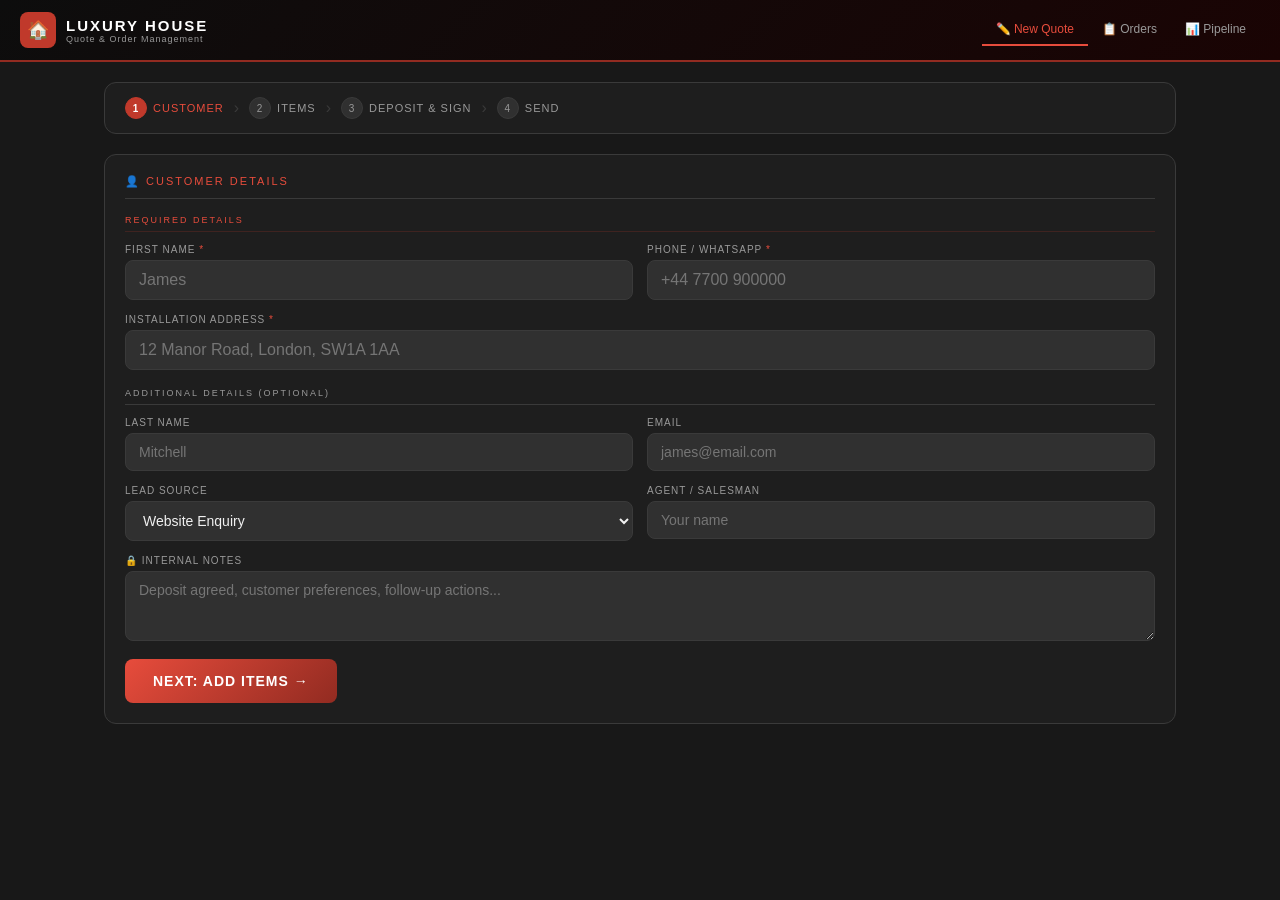
<file: index.html>
<!DOCTYPE html>
<html lang="en">
<head>
<meta charset="UTF-8">
<meta name="viewport" content="width=device-width, initial-scale=1.0, maximum-scale=5.0, user-scalable=yes">
<title>Luxury House — Quote & Order System</title>

<link rel="manifest" href="manifest.json">
<meta name="apple-mobile-web-app-capable" content="yes">
<meta name="apple-mobile-web-app-status-bar-style" content="black-translucent">
<meta name="apple-mobile-web-app-title" content="LuxuryHouse">
<link rel="apple-touch-icon" href="https://via.placeholder.com/192">
<link rel="stylesheet" href="css/styles.css">
</head>
<body>

<header>
  <div class="logo">
    <div class="logo-icon">🏠</div>
    <div>
      <div class="logo-text">Luxury House</div>
      <div class="logo-sub">Quote &amp; Order Management</div>
    </div>
  </div>
  <nav>
    <button class="nav-btn active" onclick="showPage('quote')" id="tab-quote">✏️ New Quote</button>
    <button class="nav-btn" onclick="showPage('orders')" id="tab-orders">📋 Orders</button>
    <button class="nav-btn" onclick="showPage('pipeline')" id="tab-pipeline">📊 Pipeline</button>
  </nav>
</header>

<main>

<!-- PAGE: QUOTE -->
<div class="page active" id="page-quote">
  <div class="stepper">
    <div class="step active" id="si-1"><span class="step-num">1</span> Customer</div>
    <div class="step-arrow">›</div>
    <div class="step" id="si-2"><span class="step-num">2</span> Items</div>
    <div class="step-arrow">›</div>
    <div class="step" id="si-3"><span class="step-num">3</span> Deposit &amp; Sign</div>
    <div class="step-arrow">›</div>
    <div class="step" id="si-4"><span class="step-num">4</span> Send</div>
  </div>

  <!-- STEP 1 -->
  <div class="quote-section active" id="qs-1">
    <div class="card">
      <div class="card-title">👤 Customer Details</div>
      <!-- Required fields — large and clear -->
      <div style="margin-bottom:18px">
        <div style="font-size:9px;letter-spacing:2px;text-transform:uppercase;color:var(--red-light);margin-bottom:12px;border-bottom:1px solid rgba(192,57,43,0.2);padding-bottom:6px">Required Details</div>
        <div class="form-grid">
          <div class="form-group">
            <label>First Name <span style="color:var(--red-light)">*</span></label>
            <input type="text" id="c-first" placeholder="James" style="font-size:16px">
          </div>
          <div class="form-group">
            <label>Phone / WhatsApp <span style="color:var(--red-light)">*</span></label>
            <input type="tel" id="c-phone" placeholder="+44 7700 900000" style="font-size:16px">
          </div>
          <div class="form-group full">
            <label>Installation Address <span style="color:var(--red-light)">*</span></label>
            <input type="text" id="c-address" placeholder="12 Manor Road, London, SW1A 1AA" style="font-size:16px">
          </div>
        </div>
      </div>

      <!-- Optional fields — smaller, collapsed feel -->
      <div style="margin-bottom:18px">
        <div style="font-size:9px;letter-spacing:2px;text-transform:uppercase;color:var(--text-muted);margin-bottom:12px;border-bottom:1px solid var(--border);padding-bottom:6px">Additional Details (optional)</div>
        <div class="form-grid">
          <div class="form-group">
            <label>Last Name</label>
            <input type="text" id="c-last" placeholder="Mitchell">
          </div>
          <div class="form-group">
            <label>Email</label>
            <input type="email" id="c-email" placeholder="james@email.com">
          </div>
          <div class="form-group">
            <label>Lead Source</label>
            <select id="c-source">
              <option>Website Enquiry</option><option>Referral</option><option>Social Media</option>
              <option>Showroom Visit</option><option>Google Ads</option><option>Other</option>
            </select>
          </div>
          <div class="form-group">
            <label>Agent / Salesman</label>
            <input type="text" id="c-surveyor" placeholder="Your name">
          </div>
          <div class="form-group full">
            <label>🔒 Internal Notes</label>
            <textarea id="c-notes" rows="2" placeholder="Deposit agreed, customer preferences, follow-up actions..."></textarea>
          </div>
        </div>
      </div>

      <div class="btn-row"><button class="btn btn-red" onclick="goStep(2)" style="font-size:14px;padding:14px 28px">Next: Add Items →</button></div>
    </div>
  </div>

  <!-- STEP 2 -->
  <div class="quote-section" id="qs-2">
    <div style="display:flex;justify-content:space-between;align-items:center;margin-bottom:16px;gap:12px">
      <div>
        <div style="font-size:18px;font-weight:bold;color:var(--red-light);letter-spacing:1px">Wardrobe Items</div>
        <div style="font-size:12px;color:var(--text-muted);margin-top:3px">One card per wardrobe or room — design, finish, interior and price all in one place</div>
      </div>
      <button class="btn btn-outline" onclick="addItem()" style="white-space:nowrap;flex-shrink:0">+ Add Room</button>
    </div>
    <div id="items-container"></div>
    <div class="btn-row" style="margin-top:20px">
      <button class="btn btn-dark btn-sm" onclick="goStep(1)">← Back</button>
      <button class="btn btn-red" onclick="goStep(3)" style="font-size:14px;padding:14px 28px">Next: Deposit &amp; Sign →</button>
    </div>
  </div>

  <!-- STEP 3 -->
  <div class="quote-section" id="qs-3">
    <div class="internal-box"><strong style="font-size:10px;letter-spacing:1px;text-transform:uppercase;display:block;margin-bottom:4px">🔒 Internal — not shown on customer quote</strong>Deposit details and agent notes are for your records only.</div>
    <div id="grand-total-display"></div>
    <div class="card">
      <div class="card-title">💳 Deposit & Payment</div>
      <div style="margin-bottom:16px">
        <div class="deposit-box dep-act" style="max-width:360px">
          <div class="deposit-label">Deposit Taken Today</div>
          <div style="display:flex;align-items:center;gap:6px;margin-top:6px">
            <span style="font-size:20px;color:#58d68d">£</span>
            <input type="number" id="deposit-actual" placeholder="e.g. 500"
              style="font-size:22px;font-weight:bold;color:#58d68d;background:transparent;border:none;border-bottom:2px solid #27ae60;border-radius:0;padding:4px 0;width:130px"
              oninput="updateGrandTotal()">
          </div>
          <div class="deposit-note">Enter the agreed deposit amount</div>
        </div>
      </div>
      <div id="balance-breakdown"></div>
      <div class="form-grid" style="margin-top:16px">
        <div class="form-group"><label>Payment Method</label>
          <select id="payment-method"><option>Bank Transfer</option><option>Card (in person)</option><option>Card (payment link)</option><option>Cash</option><option>Cheque</option></select>
        </div>
        <div class="form-group"><label>Expected Install Date</label><input type="date" id="install-date"></div>
        <div class="form-group"><label>Lead Time</label>
          <select id="lead-time"><option>6–8 Weeks</option><option>8–10 Weeks</option><option>10–12 Weeks</option><option>12–14 Weeks</option><option>Custom (see notes)</option></select>
        </div>
        <div class="form-group"><label>Discount (£)</label><input type="number" id="discount-amt" placeholder="0" oninput="updateGrandTotal()"></div>
      </div>
    </div>

    <div class="card">
      <div class="card-title">📄 Terms &amp; Conditions</div>
      <div class="tc-box">
        <strong>Bespoke Furniture Terms &amp; Conditions — Luxury House Online / Luxury Fitted Wardrobes</strong><br><br>
        <strong>1. Bespoke Orders.</strong> All furniture is manufactured to the customer's exact specifications. Orders are non-cancellable and non-refundable once manufacturing commences. Any deposit paid is strictly non-refundable.<br><br>
        <strong>2. Deposit &amp; Payment.</strong> A deposit is required to confirm the order. The balance is due in full on the day of installation prior to fitting. The company reserves the right to withhold installation until full payment is received.<br><br>
        <strong>3. Survey &amp; Dimensions.</strong> Dimensions are taken at survey. The customer must ensure the space is clear and accessible on the agreed installation date.<br><br>
        <strong>4. Lead Times.</strong> Estimated lead times are provided in good faith and are not contractually binding. Standard lead time is 6–14 weeks from deposit receipt.<br><br>
        <strong>5. Colours &amp; Finishes.</strong> Egger and Kronospan board samples are representative. Minor colour or grain variations within industry tolerances are not defects.<br><br>
        <strong>6. Warranty.</strong> 2-year workmanship warranty. 5-year structural warranty under normal domestic use. Does not cover misuse, moisture, heat, or third-party modifications.<br><br>
        <strong>7. Installation.</strong> Customer must provide clear access. Includes fitting and packaging waste removal. Company not responsible for redecoration after installation.<br><br>
        <strong>8. Overdue Balances.</strong> Outstanding balances incur interest at 8% per annum after 14 days. The company reserves the right to recover goods in cases of non-payment.<br><br>
        <strong>9. Governing Law.</strong> These terms are governed by the laws of England and Wales.<br><br>
        <strong>10. Quote Validity.</strong> This quote is valid for 30 days from the date of issue.
      </div>
      <div class="tc-accept">
        <input type="checkbox" id="tc-checkbox">
        <label for="tc-checkbox" style="text-transform:none;letter-spacing:0;font-size:13px;color:var(--text)">I confirm the customer has been presented with and agrees to these Terms &amp; Conditions.</label>
      </div>
    </div>

    <div class="card">
      <div class="card-title">✍️ Signatures</div>
      <div class="form-grid">
        <div>
          <div style="font-size:10px;letter-spacing:1px;text-transform:uppercase;color:var(--text-muted);margin-bottom:6px">Customer Signature</div>
          <canvas id="sig-customer" class="sig-canvas" height="120"></canvas>
          <button class="btn btn-dark btn-sm" style="margin-top:6px" onclick="clearSig('sig-customer')">Clear</button>
          <div class="form-grid" style="margin-top:10px;grid-template-columns:1fr 1fr;gap:10px">
            <div class="form-group"><label>Customer Printed Name</label><input type="text" id="sig-customer-name" placeholder="Full name"></div>
            <div class="form-group"><label>Date Signed</label><input type="date" id="sig-customer-date"></div>
          </div>
        </div>
        <div>
          <div style="font-size:10px;letter-spacing:1px;text-transform:uppercase;color:var(--text-muted);margin-bottom:6px">Agent Signature</div>
          <canvas id="sig-agent" class="sig-canvas" height="120"></canvas>
          <button class="btn btn-dark btn-sm" style="margin-top:6px" onclick="clearSig('sig-agent')">Clear</button>
          <div class="form-group" style="margin-top:10px"><label>Agent Printed Name</label><input type="text" id="sig-agent-name" placeholder="Full name"></div>
        </div>
      </div>
    </div>

    <div class="btn-row">
      <button class="btn btn-dark btn-sm" onclick="goStep(2)">← Back</button>
      <button class="btn btn-red" onclick="goStep(4)">Next: Preview &amp; Send →</button>
    </div>
  </div>

  <!-- STEP 4 -->
  <div class="quote-section" id="qs-4">
    <div class="card">
      <div class="card-title">📤 Preview &amp; Send</div>
      <div class="btn-row">
        <button class="btn btn-red" onclick="openQuotePreview()">👁️ Preview Quote</button>
        <button class="btn btn-info" onclick="sendEmail()">📧 Email Customer</button>
        <button class="btn btn-whatsapp" onclick="sendWhatsapp()">💬 WhatsApp</button>
        <button class="btn btn-success" onclick="saveOrder()">✅ Save &amp; Track Order</button>
      </div>
      <p class="muted" style="margin-top:12px;font-size:12px">Once saved, the order appears in Orders and Pipeline for your whole team.</p>
    </div>
    <div id="final-preview" style="margin-top:16px"></div>
    <div class="btn-row"><button class="btn btn-dark btn-sm" onclick="goStep(3)">← Back</button></div>
  </div>
</div>

<!-- PAGE: ORDERS -->
<div class="page" id="page-orders">
  <div style="display:flex;justify-content:space-between;align-items:center;margin-bottom:18px">
    <h2 style="font-size:18px;color:var(--red-light);letter-spacing:2px;text-transform:uppercase">All Orders</h2>
    <div style="display:flex;gap:8px;align-items:center">
      <select id="status-filter" onchange="renderOrders()" style="width:auto;font-size:12px;padding:7px 10px">
        <option value="">All Statuses</option>
        <option value="Quoted">Quoted</option>
        <option value="Deposit Taken">Deposit Taken</option>
        <option value="In Manufacture">In Manufacture</option>
        <option value="Delivery Scheduled">Delivery Scheduled</option>
        <option value="Installed">Installed</option>
        <option value="Complete">Complete</option>
      </select>
      <button class="btn btn-red btn-sm" onclick="showPage('quote')">+ New Quote</button>
    </div>
  </div>
  <div class="orders-grid" id="orders-list"><div class="muted" style="text-align:center;padding:40px">No orders yet.</div></div>
</div>

<!-- PAGE: PIPELINE -->
<div class="page" id="page-pipeline">
  <div style="display:flex;justify-content:space-between;align-items:center;margin-bottom:18px">
    <h2 style="font-size:18px;color:var(--red-light);letter-spacing:2px;text-transform:uppercase">Pipeline</h2>
    <div id="pipeline-summary" class="muted"></div>
  </div>
  <div class="pipeline" id="pipeline-board"></div>
</div>

</main>

<!-- FLOATING SKETCH BUTTON -->

<!-- FULL SCREEN SKETCH DESIGNER -->
<div class="sketch-overlay" id="sketch-overlay">
  <div class="sketch-overlay-header">
    <div style="display:flex;align-items:center;gap:14px">
      <div class="sketch-overlay-title">✏️ Wardrobe Designer</div>
      <div class="sketch-item-selector" id="sk-item-selector"></div>
    </div>
    <div style="display:flex;gap:8px;align-items:center">
      <span class="sketch-status" id="sk-status">Front view • Scale drawing</span>
      <button class="sketch-close-btn" onclick="closeSketchDesigner()">✕ Close</button>
    </div>
  </div>

  <div class="sketch-overlay-body">
    <!-- SIDEBAR: Tools -->
    <div class="sketch-sidebar">

      <div class="sketch-sidebar-section">
        <div class="sketch-sidebar-title">Drawing Tools</div>
        <div class="sketch-tool-grid">
          <button class="sk-tool active" id="sktool-select" onclick="skSetTool('select')">↖<span>Select</span></button>
          <button class="sk-tool" id="sktool-wall" onclick="skSetTool('wall')">▭<span>Wall Unit</span></button>
          <button class="sk-tool" id="sktool-corner" onclick="skSetTool('corner')">⌐<span>Corner</span></button>
          <button class="sk-tool" id="sktool-triangle" onclick="skSetTool('triangle')">△<span>Angled</span></button>
          <button class="sk-tool" id="sktool-door" onclick="skSetTool('door-l')" title="Left-hand door">🚪<span>Door L</span></button>
          <button class="sk-tool" id="sktool-door-r" onclick="skSetTool('door-r')" title="Right-hand door">🚪<span>Door R</span></button>
          <button class="sk-tool" id="sktool-shelf" onclick="skSetTool('shelf')">▬<span>Shelf</span></button>
          <button class="sk-tool" id="sktool-hanging" onclick="skSetTool('hanging')">〰<span>Rail</span></button>
          <button class="sk-tool" id="sktool-drawer" onclick="skSetTool('drawer')">▤<span>Drawer</span></button>
          <button class="sk-tool" id="sktool-text" onclick="skSetTool('text')">T<span>Label</span></button>
          <button class="sk-tool" id="sktool-pen" onclick="skSetTool('pen')" style="grid-column:1/-1">✏️<span>Freehand</span></button>
        </div>
      </div>

      <div class="sketch-sidebar-section">
        <div class="sketch-sidebar-title">Quick Insert — Presets</div>
        <div class="sk-presets">
          <button class="sk-preset" onclick="skInsertPreset('single-wardrobe')">Single<br>Wardrobe</button>
          <button class="sk-preset" onclick="skInsertPreset('double-wardrobe')">Double<br>Wardrobe</button>
          <button class="sk-preset" onclick="skInsertPreset('triple-wardrobe')">Triple<br>Wardrobe</button>
          <button class="sk-preset" onclick="skInsertPreset('corner-unit')">Corner<br>Unit</button>
          <button class="sk-preset" onclick="skInsertPreset('tall-shelf')">Shelf<br>Tower</button>
          <button class="sk-preset" onclick="skInsertPreset('single-drawer')">Single<br>Drawer</button>
          <button class="sk-preset" onclick="skInsertPreset('dressing-desk')">Desk &amp;<br>Mirror</button>
          <button class="sk-preset" onclick="skInsertPreset('top-box')">Top<br>Box</button>
        </div>
      </div>

      <div class="sketch-sidebar-section">
        <div class="sketch-sidebar-title">Colour</div>
        <div class="colour-swatch-row">
          <div class="sk-colour active" style="background:#1a1a1a" onclick="skSetColour('#1a1a1a',this)" title="Black"></div>
          <div class="sk-colour" style="background:#c0392b" onclick="skSetColour('#c0392b',this)" title="Red"></div>
          <div class="sk-colour" style="background:#2c3e50" onclick="skSetColour('#2c3e50',this)" title="Navy"></div>
          <div class="sk-colour" style="background:#7f8c8d" onclick="skSetColour('#7f8c8d',this)" title="Grey"></div>
          <div class="sk-colour" style="background:#d4b896" onclick="skSetColour('#d4b896',this)" title="Oak"></div>
          <div class="sk-colour" style="background:#5c3d1e" onclick="skSetColour('#5c3d1e',this)" title="Walnut"></div>
          <div class="sk-colour" style="background:#f8f8f8;border:1px solid #ccc" onclick="skSetColour('#f8f8f8',this)" title="White"></div>
          <div class="sk-colour" style="background:#c9a84c" onclick="skSetColour('#c9a84c',this)" title="Gold"></div>
        </div>
      </div>

      <div class="sketch-sidebar-section">
        <div class="sketch-sidebar-title">Stroke Weight</div>
        <div class="sk-size-row">
          <button class="sk-size" id="sksize-1" onclick="skSetSize(1)">Fine</button>
          <button class="sk-size active" id="sksize-2" onclick="skSetSize(2)">Med</button>
          <button class="sk-size" id="sksize-3" onclick="skSetSize(3)">Bold</button>
        </div>
      </div>

      <div class="sketch-sidebar-section">
        <div class="sketch-sidebar-title">Label Text</div>
        <div class="sk-label-row">
          <input type="text" id="sk-label-input" placeholder="e.g. Rail, Shoe shelf..." style="font-size:12px">
          <button class="sk-preset" style="grid-column:1/-1;padding:7px" onclick="skSetTool('text')">→ Click canvas to place</button>
        </div>
      </div>

      <div class="sketch-sidebar-section">
        <div class="sketch-sidebar-title">History</div>
        <div style="display:grid;grid-template-columns:1fr 1fr;gap:5px">
          <button class="sk-preset" onclick="skUndo()">↩ Undo</button>
          <button class="sk-preset" onclick="skClear()">🗑 Clear</button>
          <button class="sk-preset" id="sk-delete-btn" onclick="skDeleteSelected()"
            style="grid-column:1/-1;background:rgba(192,57,43,0.25);border-color:var(--red-dark);color:#e74c3c;display:none">
            🗑 Delete Selected
          </button>
        </div>
        <div style="margin-top:6px">
          <div class="sketch-sidebar-title" style="margin-bottom:5px">Group Select</div>
          <div style="font-size:9px;color:var(--text-muted);line-height:1.5;margin-bottom:5px">
            Draw a lasso rect over shapes, then drag to move group
          </div>
          <button class="sk-tool${skState&&skState.tool==='lasso'?' active':''}" id="sktool-lasso"
            onclick="skSetTool('lasso')" style="width:100%;flex-direction:row;justify-content:center;gap:6px;padding:7px">
            ⬚<span>Lasso Move</span>
          </button>
          <button class="sk-preset" onclick="skSelectAll()" style="width:100%;margin-top:5px">Select All → Move</button>
        </div>
      </div>

    </div>

    <div class="sketch-canvas-area">
      <div class="sketch-canvas-wrap">
        <canvas id="sk-main-canvas"></canvas>
      </div>
    </div>

  </div><!-- end sketch-overlay-body -->

  <div class="sketch-bottom-bar">
    <div style="display:flex;gap:10px;font-size:11px;color:var(--text-muted);flex-wrap:wrap">
      <span>💡 <strong style="color:var(--text)">Drag</strong> to draw shapes</span>
      <span>· <strong style="color:var(--text)">Select</strong> then drag to move · drag handle to resize</span>
      <span>· <strong style="color:var(--text)">Delete / ⌫</strong> removes selected</span>
      <span>· <strong style="color:var(--text)">Double-click</strong> any label/size to edit value</span>
    </div>
    <div style="display:flex;gap:8px">
      <button class="sketch-save-btn" style="background:#333;border:1px solid #555" onclick="skPrintFactory()">🖨️ Print Factory Sheet</button>
      <button class="sketch-save-btn" onclick="skSaveToItem()">💾 Save Design to Quote</button>
    </div>
  </div>
</div>

<!-- QUOTE PREVIEW MODAL -->
<div class="modal-overlay" id="modal-preview">
  <div class="modal" style="max-width:860px">
    <div class="modal-header">
      <span style="color:var(--red-light);font-size:12px;letter-spacing:2px;text-transform:uppercase">Customer Quote Preview</span>
      <button class="close-btn" onclick="closeModal('modal-preview')">×</button>
    </div>
    <div class="modal-body"><div id="quote-preview-content"></div></div>
    <div class="modal-footer">
      <button class="btn btn-info btn-sm" onclick="sendEmail()">📧 Email</button>
      <button class="btn btn-whatsapp btn-sm" onclick="sendWhatsapp()">💬 WhatsApp</button>
      <button class="btn btn-dark btn-sm" onclick="closeModal('modal-preview')">Close</button>
    </div>
  </div>
</div>

<!-- ORDER DETAIL MODAL -->
<div class="modal-overlay" id="modal-order">
  <div class="modal">
    <div class="modal-header">
      <span id="modal-order-title" style="color:var(--red-light);font-size:12px;letter-spacing:2px;text-transform:uppercase">Order Detail</span>
      <button class="close-btn" onclick="closeModal('modal-order')">×</button>
    </div>
    <div class="modal-body" id="modal-order-body"></div>
    <div class="modal-footer"><button class="btn btn-dark btn-sm" onclick="closeModal('modal-order')">Close</button></div>
  </div>
</div>

<div id="toast"></div>
<div id="print-frame">
  <div id="print-frame-inner">
    <div class="print-toolbar no-print">
      <button onclick="window.print()" style="padding:8px 18px;background:#c0392b;color:#fff;border:none;border-radius:7px;cursor:pointer;font-size:13px;font-weight:bold">🖨️ Print / Save PDF</button>
      <button onclick="closePrintFrame()" style="padding:8px 14px;background:#eee;color:#333;border:none;border-radius:7px;cursor:pointer;font-size:13px">✕ Close</button>
    </div>
    <div id="print-frame-content"></div>
  </div>
</div>

<script src="js/data.js"></script>
<script src="js/app.js"></script>
<script src="js/sketch.js"></script>
<script src="js/items.js"></script>
<script src="js/pricing.js"></script>
<script src="js/quote.js"></script>
<script src="js/orders.js"></script>
</body>
</html>
</file>
<file: css/styles.css>
:root {
    --red: #c0392b; --red-dark: #922b21; --red-light: #e74c3c;
    --bg: #181818; --black2: #1e1e1e; --black3: #262626; --black4: #303030;
    --border: #3a3a3a; --text: #f0f0f0; --text-muted: #999;
    --gold: #c9a84c; --success: #27ae60; --warning: #f39c12; --info: #2980b9;
    --radius: 12px;
  }
  * { box-sizing: border-box; margin: 0; padding: 0; }
  body { font-family: Arial, sans-serif; background: var(--bg); color: var(--text); min-height: 100vh; }

  header { background: linear-gradient(135deg, #0d0d0d 0%, #1a0404 100%); border-bottom: 2px solid var(--red-dark); padding: 0 20px; display: flex; align-items: center; justify-content: space-between; height: 62px; position: sticky; top: 0; z-index: 100; }
  .logo-icon { width: 36px; height: 36px; background: var(--red); border-radius: 8px; display: flex; align-items: center; justify-content: center; font-size: 18px; margin-right: 10px; }
  .logo { display: flex; align-items: center; }
  .logo-text { font-size: 15px; color: #fff; letter-spacing: 2px; text-transform: uppercase; font-weight: bold; }
  .logo-sub { font-size: 9px; color: var(--text-muted); letter-spacing: 1px; }
  nav { display: flex; }
  .nav-btn { background: none; border: none; color: var(--text-muted); font-size: 12px; padding: 8px 14px; cursor: pointer; border-bottom: 2px solid transparent; transition: all 0.2s; font-family: inherit; }
  .nav-btn.active { color: var(--red-light); border-bottom-color: var(--red-light); }

  main { max-width: 1100px; margin: 0 auto; padding: 20px 14px; }
  .page { display: none; } .page.active { display: block; }

  .card { background: var(--black2); border: 1px solid var(--border); border-radius: var(--radius); padding: 20px; margin-bottom: 18px; }
  .card-title { font-size: 11px; letter-spacing: 2px; text-transform: uppercase; color: var(--red-light); margin-bottom: 16px; padding-bottom: 10px; border-bottom: 1px solid var(--border); }

  .form-grid { display: grid; grid-template-columns: 1fr 1fr; gap: 14px; }
  .form-grid-3 { display: grid; grid-template-columns: 1fr 1fr 1fr; gap: 14px; }
  .form-group { display: flex; flex-direction: column; gap: 5px; }
  .form-group.full { grid-column: 1 / -1; }
  label { font-size: 10px; letter-spacing: 1px; text-transform: uppercase; color: var(--text-muted); }
  input, select, textarea { background: var(--black4); border: 1px solid var(--border); color: var(--text); padding: 10px 13px; border-radius: 8px; font-size: 14px; font-family: inherit; width: 100%; transition: border-color 0.2s; }
  input:focus, select:focus, textarea:focus { outline: none; border-color: var(--red); }
  textarea { resize: vertical; min-height: 70px; }

  .btn { padding: 12px 18px; border-radius: 8px; border: none; cursor: pointer; font-size: 12px; letter-spacing: 1px; text-transform: uppercase; font-family: inherit; transition: all 0.2s; display: inline-flex; align-items: center; gap: 6px; font-weight: bold; min-height: 44px; touch-action: manipulation; }
  .btn-red { background: linear-gradient(135deg, var(--red-light), var(--red-dark)); color: #fff; }
  .btn-outline { background: none; border: 1px solid var(--red); color: var(--red-light); }
  .btn-dark { background: var(--black4); border: 1px solid var(--border); color: var(--text); }
  .btn-success { background: var(--success); color: #fff; }
  .btn-info { background: var(--info); color: #fff; }
  .btn-whatsapp { background: #25D366; color: #fff; }
  .btn-danger { background: var(--red-dark); color: #fff; }
  .btn-sm { padding: 7px 13px; font-size: 11px; }
  .btn-row { display: flex; gap: 9px; flex-wrap: wrap; margin-top: 16px; }

  .toggle-group { display: flex; flex-wrap: wrap; gap: 7px; }
  .toggle-opt { padding: 7px 14px; border-radius: 18px; border: 1px solid var(--border); cursor: pointer; font-size: 13px; transition: all 0.2s; color: var(--text-muted); background: var(--black3); user-select: none; }
  .toggle-opt.selected { border-color: var(--red); color: var(--red-light); background: rgba(192,57,43,0.12); }

  .swatch-grid { display: grid; grid-template-columns: repeat(auto-fill, 70px); gap: 8px; }
  .swatch { width: 70px; border-radius: 8px; cursor: pointer; border: 3px solid transparent; transition: all 0.2s; overflow: hidden; }
  .swatch.selected { border-color: var(--red-light); transform: scale(1.08); }
  .swatch-colour { height: 44px; }
  .swatch-name { font-size: 7px; color: var(--text-muted); text-align: center; padding: 3px 2px; background: var(--black3); line-height: 1.3; }
  .swatch.selected .swatch-name { color: var(--red-light); }

  .stepper { display: flex; align-items: center; margin-bottom: 20px; overflow-x: auto; padding: 10px 14px; background: var(--black2); border-radius: var(--radius); border: 1px solid var(--border); gap: 4px; }
  .step { display: flex; align-items: center; gap: 6px; font-size: 11px; letter-spacing: 1px; text-transform: uppercase; color: var(--text-muted); padding: 4px 6px; white-space: nowrap; }
  .step.active { color: var(--red-light); }
  .step.done { color: var(--success); }
  .step-num { width: 22px; height: 22px; border-radius: 50%; background: var(--black4); border: 1px solid var(--border); display: flex; align-items: center; justify-content: center; font-size: 10px; flex-shrink: 0; }
  .step.active .step-num { background: var(--red); color: #fff; border-color: var(--red); font-weight: bold; }
  .step.done .step-num { background: var(--success); color: #fff; border-color: var(--success); }
  .step-arrow { color: var(--border); }

  .quote-section { display: none; } .quote-section.active { display: block; }

  /* Item card — professional redesign */
  .item-card { background: var(--black2); border: 1px solid var(--border); border-radius: 12px; margin-bottom: 20px; overflow: hidden; }
  .item-card-header { display: flex; justify-content: space-between; align-items: center; padding: 14px 18px 12px; background: linear-gradient(135deg, #1a0606 0%, var(--black2) 100%); border-bottom: 1px solid var(--border); }
  .item-card-title { color: var(--red-light); font-size: 14px; letter-spacing: 1px; text-transform: uppercase; font-weight: bold; }
  .item-card-subtitle { font-size: 11px; color: var(--text-muted); margin-top: 3px; }
  .item-tabs { display: flex; gap: 0; background: var(--black3); border-bottom: 1px solid var(--border); overflow-x: auto; }
  .item-tab { padding: 11px 18px; font-size: 12px; font-weight: bold; cursor: pointer; color: var(--text-muted); border-bottom: 3px solid transparent; font-family: inherit; background: none; border-top: none; border-left: none; border-right: none; white-space: nowrap; transition: all 0.2s; letter-spacing: 0.5px; }
  .item-tab.active { color: #fff; border-bottom-color: var(--red); background: rgba(192,57,43,0.08); }
  .item-tab-body { padding: 18px; }
  /* Section headers inside tabs */
  .tab-section { margin-bottom: 20px; }
  .tab-section-title { font-size: 9px; letter-spacing: 2px; text-transform: uppercase; color: var(--red-light); margin-bottom: 10px; padding-bottom: 6px; border-bottom: 1px solid rgba(192,57,43,0.2); }
  /* Designer CTA */
  .designer-cta { background: linear-gradient(135deg, #1a0404, #2a0808); border: 1px solid var(--red-dark); border-radius: 10px; padding: 16px; display: flex; gap: 14px; align-items: center; margin-bottom: 18px; }
  .designer-cta-icon { font-size: 32px; flex-shrink: 0; }
  .designer-cta-text h3 { font-size: 13px; color: var(--red-light); font-weight: bold; letter-spacing: 1px; margin-bottom: 3px; }
  .designer-cta-text p { font-size: 11px; color: var(--text-muted); line-height: 1.5; }
  .designer-cta-btn { margin-left: auto; flex-shrink: 0; }
  /* Sketch thumbnail */
  .sketch-thumb-box { background: var(--black4); border: 1px solid var(--border); border-radius: 8px; overflow: hidden; }
  .sketch-thumb-box img { width: 100%; display: block; }
  .sketch-thumb-empty { height: 70px; display: flex; align-items: center; justify-content: center; color: var(--text-muted); font-size: 12px; }
  /* Dim display from sketch */
  .dim-display { display: flex; gap: 8px; flex-wrap: wrap; margin-top: 10px; }
  .dim-pill { background: rgba(192,57,43,0.1); border: 1px solid rgba(192,57,43,0.3); border-radius: 20px; padding: 4px 12px; font-size: 12px; color: var(--red-light); font-weight: bold; }
  .dim-pill.empty { background: var(--black4); border-color: var(--border); color: var(--text-muted); }

  .price-row { display: flex; justify-content: space-between; padding: 8px 0; border-bottom: 1px solid var(--border); font-size: 14px; }
  .price-row:last-child { border-bottom: none; }
  .price-label { color: var(--text-muted); }
  .price-total { font-size: 20px; color: var(--red-light); font-weight: bold; }

  .grand-bar { background: linear-gradient(135deg, var(--red-dark), #0d0d0d); border-radius: 10px; padding: 16px 20px; display: flex; justify-content: space-between; align-items: center; margin-bottom: 16px; }

  .deposit-box { border-radius: 10px; padding: 14px 16px; }
  .dep-rec { background: rgba(201,168,76,0.07); border: 1px solid rgba(201,168,76,0.3); }
  .dep-act { background: rgba(39,174,96,0.07); border: 1px solid rgba(39,174,96,0.35); }
  .deposit-label { font-size: 10px; letter-spacing: 1px; text-transform: uppercase; color: var(--text-muted); margin-bottom: 5px; }
  .deposit-note { font-size: 11px; color: var(--text-muted); margin-top: 4px; font-style: italic; }

  .internal-box { background: rgba(243,156,18,0.07); border: 1px solid rgba(243,156,18,0.3); border-radius: 8px; padding: 12px 14px; margin-bottom: 14px; font-size: 12px; color: #f5b041; }

  .sig-canvas { background: #fff; border-radius: 8px; border: 2px dashed #555; display: block; width: 100%; touch-action: none; cursor: crosshair; }


  /* ── PRINT STYLES ──────────────────────────── */
  @media print {
    body > *:not(#print-frame) { display: none !important; }
    #print-frame { display: block !important; position: fixed; inset: 0; background: #fff; z-index: 9999; padding: 0; }
    #print-frame .no-print { display: none !important; }
    .qp { max-width: 100%; font-size: 11px; }
    .qp-header { padding: 12px 0; }
    .qp-item-box { page-break-inside: avoid; }
    @page { size: A4; margin: 15mm 12mm; }
  }
  #print-frame { display: none; position: fixed; inset: 0; background: #fff; z-index: 9999; overflow-y: auto; padding: 20px; }
  #print-frame-inner { max-width: 700px; margin: 0 auto; }
  .print-toolbar { display: flex; justify-content: flex-end; gap: 8px; margin-bottom: 16px; padding-bottom: 12px; border-bottom: 1px solid #eee; }

  /* ── SKETCH DESIGNER ─────────────────────────────── */

  .sketch-overlay { position: fixed; top: 0 !important; left: 0 !important; right: 0 !important; bottom: 0 !important; width: 100% !important; height: 100% !important; z-index: 9999; background: #1a1a1a; display: none; flex-direction: column; box-sizing: border-box; }
  .sketch-overlay.open { display: flex; }
  .sketch-overlay-header { background: #0d0d0d; border-bottom: 2px solid var(--red-dark); padding: 0 16px; height: 56px; display: flex; align-items: center; justify-content: space-between; flex-shrink: 0; }
  .sketch-overlay-title { font-size: 13px; letter-spacing: 2px; text-transform: uppercase; color: var(--red-light); font-weight: bold; }
  .sketch-item-selector { display: flex; gap: 6px; align-items: center; overflow-x: auto; max-width: 60vw; }
  .sketch-item-btn { padding: 5px 12px; border-radius: 16px; border: 1px solid var(--border); background: var(--black3); color: var(--text-muted); font-size: 11px; cursor: pointer; font-family: inherit; transition: all 0.2s; white-space: nowrap; }
  .sketch-item-btn.active { border-color: var(--red); color: var(--red-light); background: rgba(192,57,43,0.12); }

  .sketch-overlay-body { display: flex; flex: 1 1 0; overflow: hidden; min-height: 0; width: 100%; box-sizing: border-box; }
  .sketch-sidebar { width: 180px; min-width: 180px; max-width: 180px; background: #111; border-right: 1px solid var(--border); padding: 12px 10px; overflow-y: auto; flex-shrink: 0; }
  .sketch-sidebar-section { margin-bottom: 16px; }
  .sketch-sidebar-title { font-size: 9px; letter-spacing: 2px; text-transform: uppercase; color: var(--text-muted); margin-bottom: 8px; }
  .sketch-tool-grid { display: grid; grid-template-columns: 1fr 1fr; gap: 4px; }
  .sk-tool { display: flex; flex-direction: column; align-items: center; gap: 2px; padding: 7px 4px; border-radius: 8px; border: 1px solid var(--border); background: var(--black3); color: var(--text-muted); cursor: pointer; font-family: inherit; font-size: 16px; transition: all 0.2s; }
  .sk-tool span { font-size: 8px; letter-spacing: 0.5px; text-transform: uppercase; }
  .sk-tool.active { border-color: var(--red); color: var(--red-light); background: rgba(192,57,43,0.12); }
  .sk-tool:hover { border-color: var(--red-dark); color: var(--text); }
  .sk-presets { display: grid; grid-template-columns: 1fr 1fr; gap: 4px; }
  .sk-preset { padding: 6px 4px; border-radius: 7px; border: 1px solid var(--border); background: var(--black3); color: var(--text-muted); cursor: pointer; font-size: 9px; text-align: center; font-family: inherit; transition: all 0.2s; line-height: 1.3; }
  .sk-preset:hover { border-color: var(--red-dark); color: var(--text); }
  .colour-swatch-row { display: flex; flex-wrap: wrap; gap: 5px; }
  .sk-colour { width: 24px; height: 24px; border-radius: 50%; border: 2px solid transparent; cursor: pointer; transition: transform 0.15s; }
  .sk-colour.active { border-color: #fff; transform: scale(1.2); }
  .sk-size-row { display: flex; gap: 5px; align-items: center; }
  .sk-size { padding: 4px 8px; border-radius: 6px; border: 1px solid var(--border); background: var(--black3); color: var(--text-muted); cursor: pointer; font-family: inherit; font-size: 11px; transition: all 0.2s; }
  .sk-size.active { border-color: var(--red); color: var(--red-light); }
  .sk-label-row { display: flex; flex-direction: column; gap: 5px; }

  .sketch-canvas-area { flex: 1 1 0; min-width: 0; min-height: 0; display: flex; align-items: center; justify-content: center; background: #1e1e1e; padding: 12px; overflow: hidden; }
  .sketch-canvas-wrap { background: #fff; border-radius: 4px; box-shadow: 0 8px 40px rgba(0,0,0,0.8); position: relative; }
  #sk-main-canvas { display: block; cursor: crosshair; touch-action: none; }

  .sketch-bottom-bar { height: 48px; background: #0d0d0d; border-top: 1px solid var(--border); display: flex; align-items: center; justify-content: space-between; padding: 0 16px; flex-shrink: 0; overflow: hidden; }
  .sketch-close-btn { background: none; border: 1px solid var(--border); color: var(--text-muted); padding: 6px 14px; border-radius: 7px; cursor: pointer; font-family: inherit; font-size: 11px; letter-spacing: 1px; text-transform: uppercase; }
  .sketch-save-btn { background: linear-gradient(135deg, var(--red-light), var(--red-dark)); color: #fff; border: none; padding: 8px 20px; border-radius: 7px; cursor: pointer; font-family: inherit; font-size: 11px; letter-spacing: 1px; text-transform: uppercase; font-weight: bold; white-space: nowrap; }
  .sketch-status { font-size: 11px; color: var(--text-muted); }

  .orders-grid { display: flex; flex-direction: column; gap: 12px; }
  .order-card { background: var(--black2); border: 1px solid var(--border); border-radius: var(--radius); padding: 16px 18px; cursor: pointer; transition: border-color 0.2s; }
  .order-card:hover { border-color: var(--red-dark); }
  .order-id { font-size: 11px; color: var(--red-light); letter-spacing: 1px; }
  .order-name { font-size: 16px; margin: 3px 0; }
  .order-detail { font-size: 12px; color: var(--text-muted); }
  .status-badge { padding: 4px 11px; border-radius: 18px; font-size: 10px; text-transform: uppercase; font-weight: bold; white-space: nowrap; }
  .s-quoted { background: rgba(142,68,173,0.2); color: #c39bd3; border: 1px solid rgba(142,68,173,0.4); }
  .s-deposit { background: rgba(41,128,185,0.2); color: #5dade2; border: 1px solid rgba(41,128,185,0.4); }
  .s-manufacture { background: rgba(243,156,18,0.2); color: #f5b041; border: 1px solid rgba(243,156,18,0.4); }
  .s-delivery { background: rgba(142,68,173,0.2); color: #c39bd3; border: 1px solid rgba(142,68,173,0.4); }
  .s-installed { background: rgba(39,174,96,0.2); color: #58d68d; border: 1px solid rgba(39,174,96,0.4); }
  .s-complete { background: rgba(192,57,43,0.2); color: var(--red-light); border: 1px solid rgba(192,57,43,0.4); }

  .pipeline { display: flex; gap: 8px; overflow-x: auto; padding-bottom: 10px; }
  .pipe-col { min-width: 180px; background: var(--black3); border-radius: 10px; padding: 12px; flex-shrink: 0; }
  .pipe-col-title { font-size: 10px; letter-spacing: 1px; text-transform: uppercase; color: var(--text-muted); margin-bottom: 10px; }
  .pipe-card { background: var(--black2); border: 1px solid var(--border); border-radius: 8px; padding: 10px; margin-bottom: 7px; font-size: 12px; cursor: pointer; }
  .pipe-card:hover { border-color: var(--red-dark); }

  .modal-overlay { position: fixed; inset: 0; background: rgba(0,0,0,0.85); z-index: 200; display: none; align-items: center; justify-content: center; padding: 14px; }
  .modal-overlay.open { display: flex; }
  .modal { background: var(--black2); border: 1px solid var(--red-dark); border-radius: var(--radius); max-width: 760px; width: 100%; max-height: 92vh; overflow-y: auto; }
  .modal-header { padding: 18px 22px; border-bottom: 1px solid var(--border); display: flex; justify-content: space-between; align-items: center; }
  .modal-body { padding: 22px; }
  .modal-footer { padding: 14px 22px; border-top: 1px solid var(--border); display: flex; gap: 9px; justify-content: flex-end; }
  .close-btn { background: none; border: none; color: var(--text-muted); font-size: 24px; cursor: pointer; }

  .tc-box { background: var(--black3); border: 1px solid var(--border); border-radius: 8px; padding: 14px; font-size: 12px; color: var(--text-muted); max-height: 200px; overflow-y: auto; line-height: 1.7; }
  .tc-accept { display: flex; align-items: flex-start; gap: 9px; margin-top: 12px; }
  .tc-accept input[type=checkbox] { width: 18px; height: 18px; accent-color: var(--red); margin-top: 2px; flex-shrink: 0; }

  /* QUOTE PREVIEW (white paper) */
  .qp { background: #fff; color: #111; border-radius: var(--radius); padding: 28px; font-family: Arial, sans-serif; }
  .qp-header { display: flex; justify-content: space-between; align-items: flex-start; margin-bottom: 20px; padding-bottom: 14px; border-bottom: 3px solid #c0392b; }
  .qp-logo { font-size: 20px; font-weight: bold; color: #c0392b; letter-spacing: 2px; }
  .qp-section { margin-bottom: 16px; }
  .qp-section h3 { font-size: 10px; text-transform: uppercase; letter-spacing: 2px; color: #c0392b; margin-bottom: 8px; padding-bottom: 4px; border-bottom: 1px solid #f5b7b1; }
  .qp-row { display: flex; justify-content: space-between; padding: 5px 0; font-size: 12px; border-bottom: 1px solid #f5f5f5; }
  .qp-item-box { background: #fafafa; border: 1px solid #eee; border-radius: 6px; padding: 14px; margin-bottom: 14px; }
  .qp-item-title { font-size: 12px; font-weight: bold; color: #c0392b; margin-bottom: 10px; text-transform: uppercase; letter-spacing: 1px; }
  .qp-sig-row { display: grid; grid-template-columns: 1fr 1fr; gap: 20px; margin-top: 16px; }
  .qp-sig-box { border-top: 1px solid #333; padding-top: 6px; font-size: 10px; color: #555; margin-top: 6px; }
  .qp-tc { font-size: 9px; color: #777; margin-top: 14px; padding-top: 10px; border-top: 1px solid #eee; line-height: 1.6; }

  .divider { height: 1px; background: var(--border); margin: 14px 0; }
  .muted { color: var(--text-muted); font-size: 13px; }
  .counter { display: flex; align-items: center; gap: 9px; }
  .counter button { width: 30px; height: 30px; border-radius: 50%; border: 1px solid var(--border); background: var(--black3); color: var(--text); font-size: 18px; cursor: pointer; display: flex; align-items: center; justify-content: center; }
  .counter span { font-size: 17px; min-width: 26px; text-align: center; }

  #toast { position: fixed; bottom: 20px; right: 20px; background: var(--black2); border: 1px solid var(--red); border-radius: 10px; padding: 12px 18px; font-size: 13px; z-index: 999; display: none; max-width: 300px; }

  @media (max-width: 600px) {
    .form-grid { grid-template-columns: 1fr; }
    .form-grid-3 { grid-template-columns: 1fr 1fr; }
    .nav-btn { padding: 8px 8px; font-size: 10px; }
    .qp-sig-row { grid-template-columns: 1fr; }
  }
</file>
